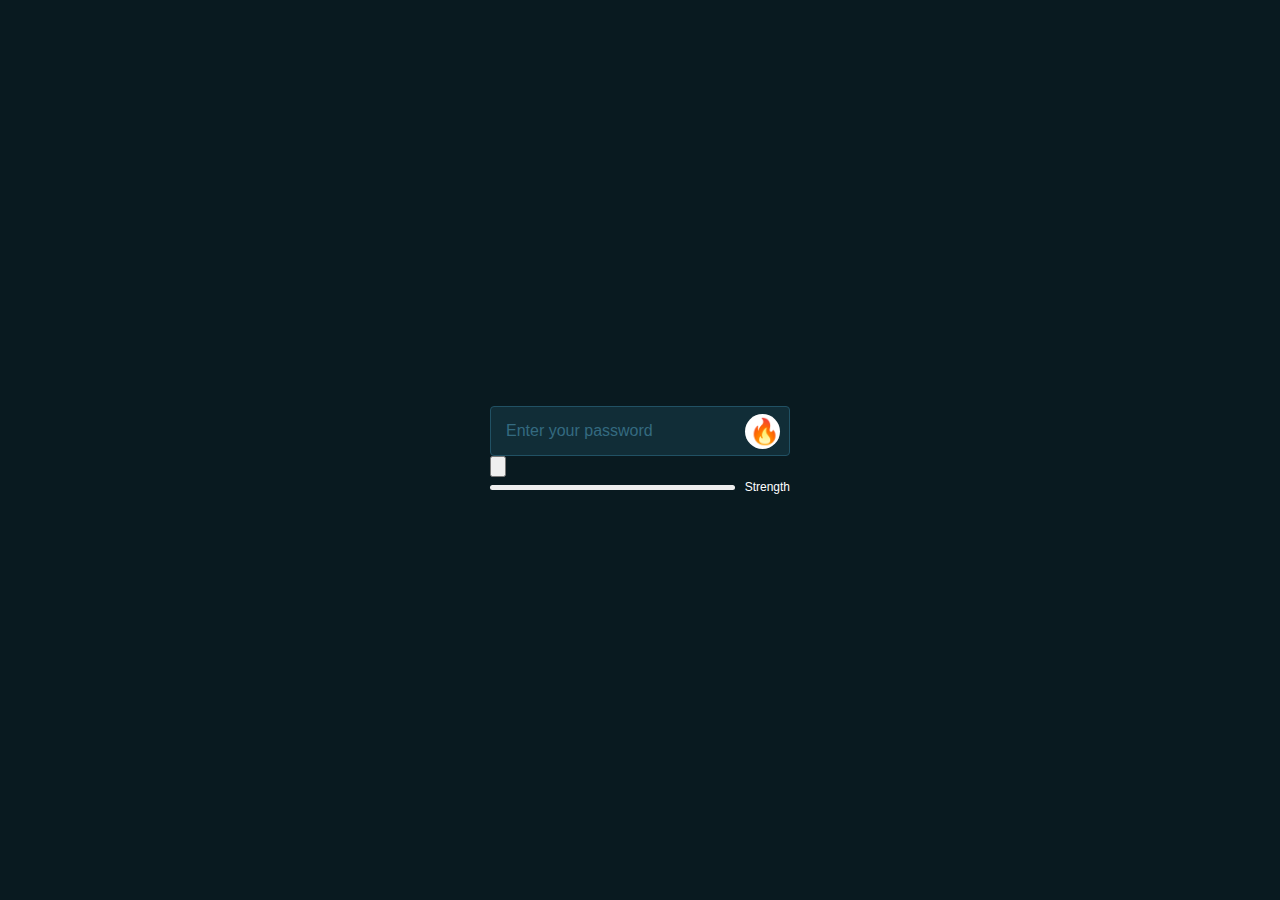
<file: index.html>
<!DOCTYPE html>
<html lang="pt-br">
<head>
    <meta charset="UTF-8">
    <meta http-equiv="X-UA-Compatible" content="IE=edge">
    <meta name="viewport" content="width=device-width, initial-scale=1.0">
    <title>Password Input</title>
    <link rel="stylesheet" href="style.css">
    <script src="main.js" defer></script>
</head>
<body>
    <div class="input-container">
        <div class="input-group">
            <input type="password" placeholder="Enter your password">
            <span class="toggle">🔥</span>
            <span class="ripple"></span>
        </div>
        <div class="confirm">
            <input type="button">
        </div>
        <div class="pass-strength">
            <div class="strength-percent"><span></span></div>
            <span class="strength-label">Strength</span>
        </div>
    </div>
</body>
</html>
</file>
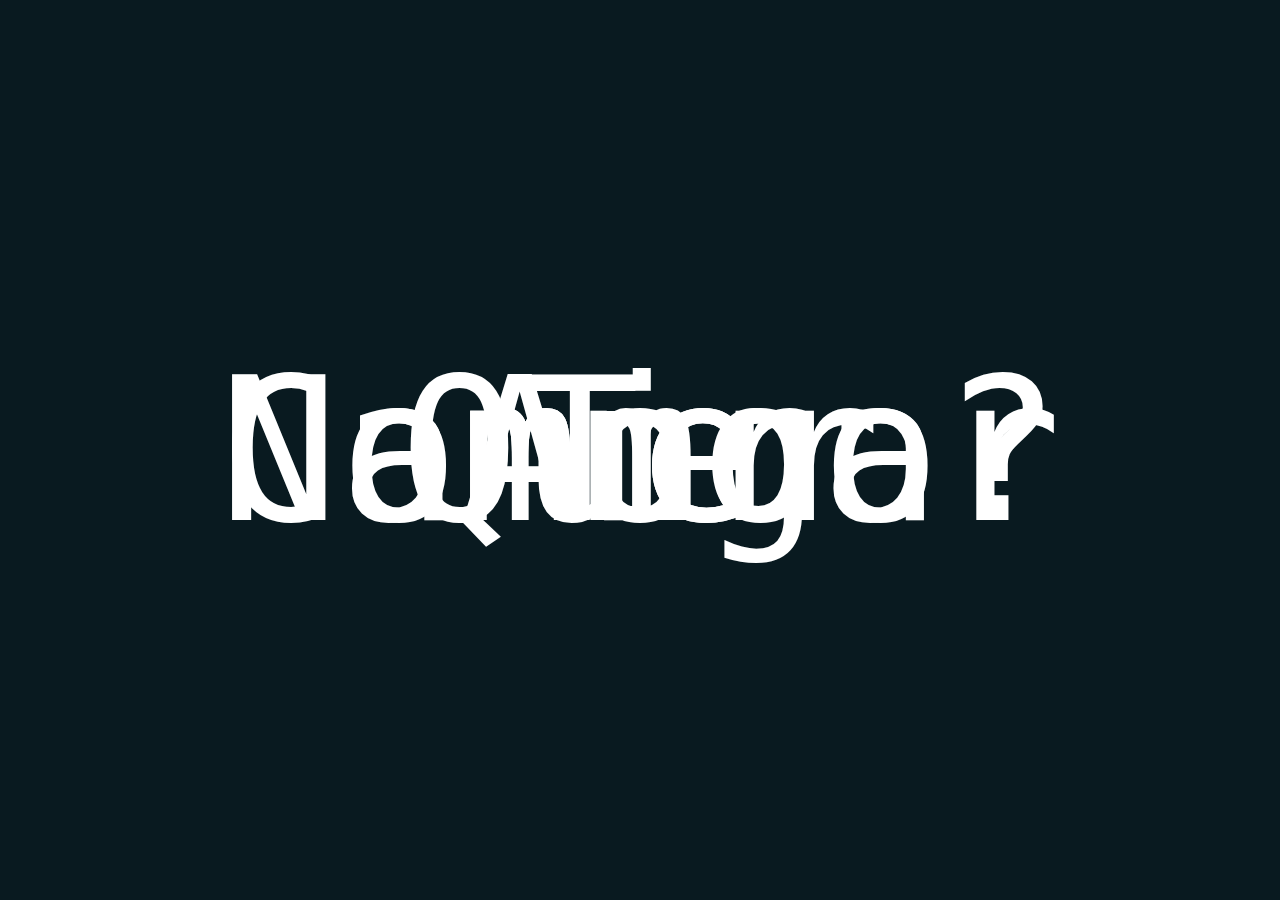
<file: namoro.html>
<!DOCTYPE html>
<html lang="pt-br">
<head>
    <meta charset="UTF-8">
    <meta http-equiv="X-UA-Compatible" content="IE=edge">
    <meta name="viewport" content="width=device-width, initial-scale=1.0">
    <title>Document</title>
    <link rel="stylesheet" href="namoro.css">
</head>
<body>    
    <div class="container">
        <div class="word">Te</div>
        <div class="word">Amo</div>
        <div class="word">Quer</div>
        <div class="word">Namorar</div>
        <div class="word">Comigo?</div>
    </div>
</body>
</html>
</file>
<file: style.css>
* {
    box-sizing: border-box;
}

body {
    margin: 0;
    font-family: "Poppins", sans-serif;
    height: 100vh;
    background: #091a20;
    color: #fff;
    display: grid;
    place-content: center;
}

.input-container {
    width: 300px;
}

.input-group {
    position: relative;
    display: flex;
    align-items: center;
}

.input-group input {
    padding: 15px 3rem 15px 15px;
    width: 100%;
    background: #112d37;
    outline: none;
    border: 1px solid #215164;
    border-radius: 4px;
    color: #fff;
    transition: width 0.9s,
        height 0.9s,
        border-radius 0.9s;
    font-size: 16px;
}

.input-group input::placeholder {
    color: #346a80;
}

.input-group input:focus {
    border: 1px solid #55b7dd;
    box-shadow: 0px 0px 2px 2px #55b7dd34;
}

.input-group .toggle {
    position: absolute;
    right: 10px;
    font-size: 25px;
    cursor: pointer;
    user-select: none;
    z-index: 99;
}

.input-group .ripple {
    background: #fff;
    display: block;
    position: absolute;
    height: 35px;
    width: 35px;
    border-radius: 50%;
    right: 10px;
    transition: all 0,2s;
    z-index: 1;
}

.pass-strength {
    display: flex;
    align-items: center;
    margin-top: 3px;
}

.strength-label {
    font-size: 12px;
    margin-left: 10px;
}

.strength-percent {
    flex: 1;
    height: 5px;
    border-radius: 10px;
    display: block;
    background: #eee;
}

.strength-percent span {
    display: block;
    height: 100%;
    transition: all 0.4s;
    border-radius: 10px;
}

.weak {
    background: red;
    width: 33%;
}

.average {
    background: #ffd000;
    width: 66%
}

.strong {
    background: green;
    width: 100%;
}
</file>
<file: namoro.css>
body {
    margin: 0;
    font-family: "Poppins", sans-serif;
    height: 100vh;
    background: #091a20;
    color: #fff;
    display: grid;
    place-content: center;
    font-size: 50px;
}

.container {
    position: relative;
    font-family: monospace;
    color: rgb(255, 255, 255);
    font-size: 4em;
    filter: contrast(15);
}

.word {
    position: absolute;
    top: 50%;
    left: 50%;
    transform: translate(-50%, -50%);
    animation: switch 8s infinite ease-in-out;
    min-width: 100%;
    margin: auto;
}

.word:nth-child(1) {
    animation-delay: -7s;
}

.word:nth-child(2) {
    animation-delay: -6s;
}

.word:nth-child(3) {
    animation-delay: -5s;
}

.word:nth-child(4) {
    animation-delay: -4s;
}

.word:nth-child(5) {
    animation-delay: -3s;
}

@keyframes switch {
    0%,
    5%,
    100% {
        filter: blur(0px);
        opacity: 1;
    }

    50%,
    80% {
        filter: blur(180px);
        opacity: 0;
    }
}
</file>
